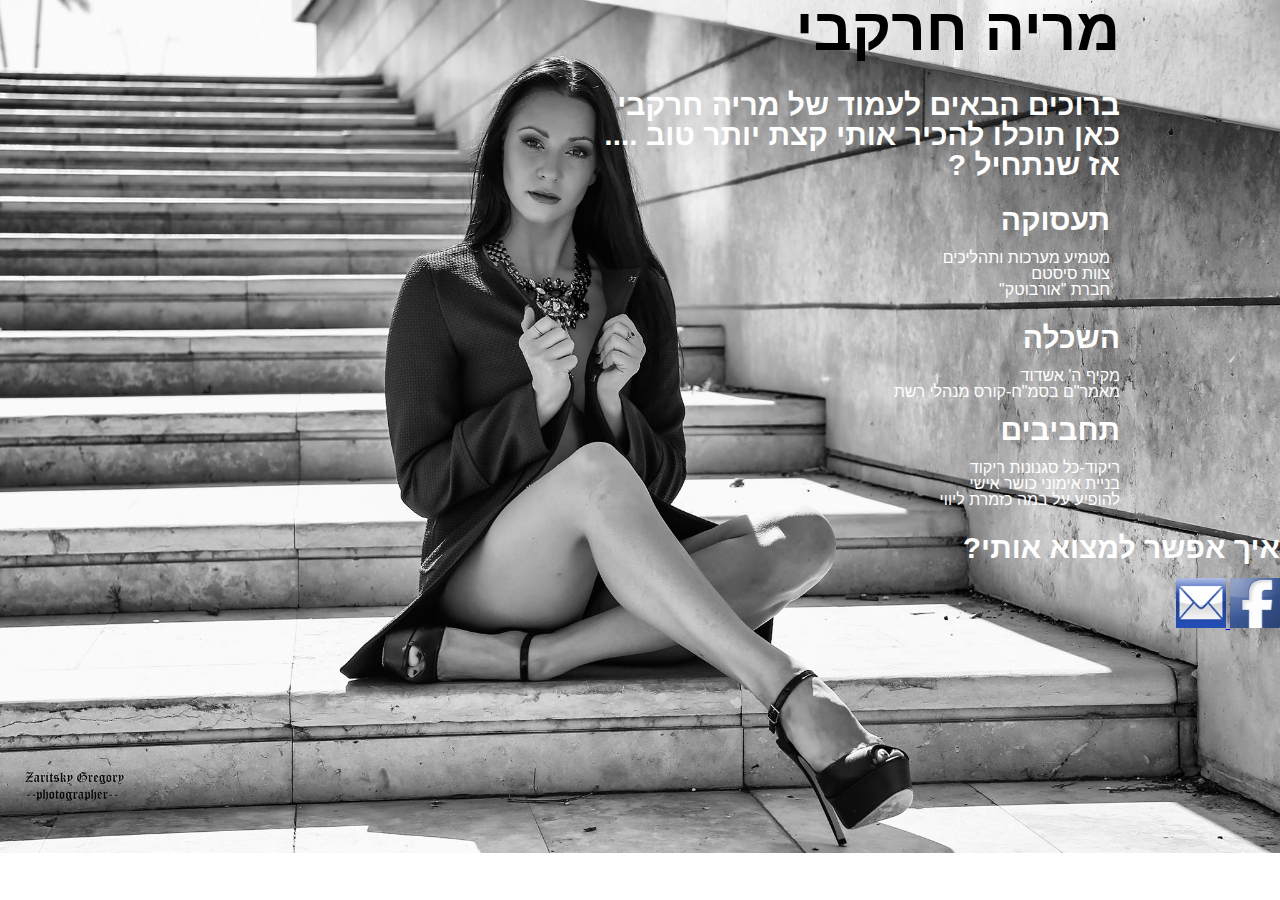
<file: Task2_MariyaKharkavi/index.html>
﻿<!doctype html>
<html lang="">
<head>
    <meta charset="utf-8" />
    <title></title>
    <meta name="description" content="" />
    <meta name="keywords" content="" />
    <meta name="author" content="" />
    <meta name="viewport" content="width=device-width, initial-scale=1.0, user-scalable=yes">

    <!-- CSS -->
    <link href="styles/reset.css" rel="stylesheet" />
    <link href="styles/myStyle.css" rel="stylesheet" />


    <!-- Scripts -->
    <script src="jScripts/jquery-1.12.0.min.js"></script>

</head>
<body>

    <div id="container">
        <header>
            <h1> מריה חרקבי</h1>
        </header>
        <section class="mar">
            <p>ברוכים הבאים לעמוד של מריה חרקבי</p>
            <p>כאן תוכלו להכיר אותי קצת יותר טוב ....</p>
            <p>אז שנתחיל ?</p>
        </section>
        <section class="mar1">
            <h2>תעסוקה</h2>
            <p>מטמיע מערכות ותהליכים </p>
            <p>צוות סיסטם</p>
            <p>חברת "אורבוטק"</p>
        </section>
        <section class="mar2">
            <h3>השכלה</h3>
            <p>מקיף ה' אשדוד</p>
            <p>מאמר"ם בסמ"ח-קורס מנהלי רשת</p>
        </section>
        <section class="mar3">
            <h4>תחביבים</h4>
            <p> ריקוד-כל סגנונות ריקוד</p>
            <p>בניית אימוני כושר אישי</p>
            <p>להופיע על במה כזמרת ליווי</p>

        </section>

    </div>
    <footer>
        <h3>איך אפשר למצוא אותי?</h3>
        <a target="_blank" href="https://www.facebook.com/profile.php?id=100000036203143">
            <span class="left2">
                <img src="Images/Capture.PNG" width="50" height="50" alt="example graphic" />
            </span>
        </a>
        <a href="mailto:mariyah23@gmail.com">
            <span class="center"><img src="Images/email.PNG" width="50" height="50" alt="example graphic" /></span>
        </a>
    </footer>
</body>
</html>
</file>
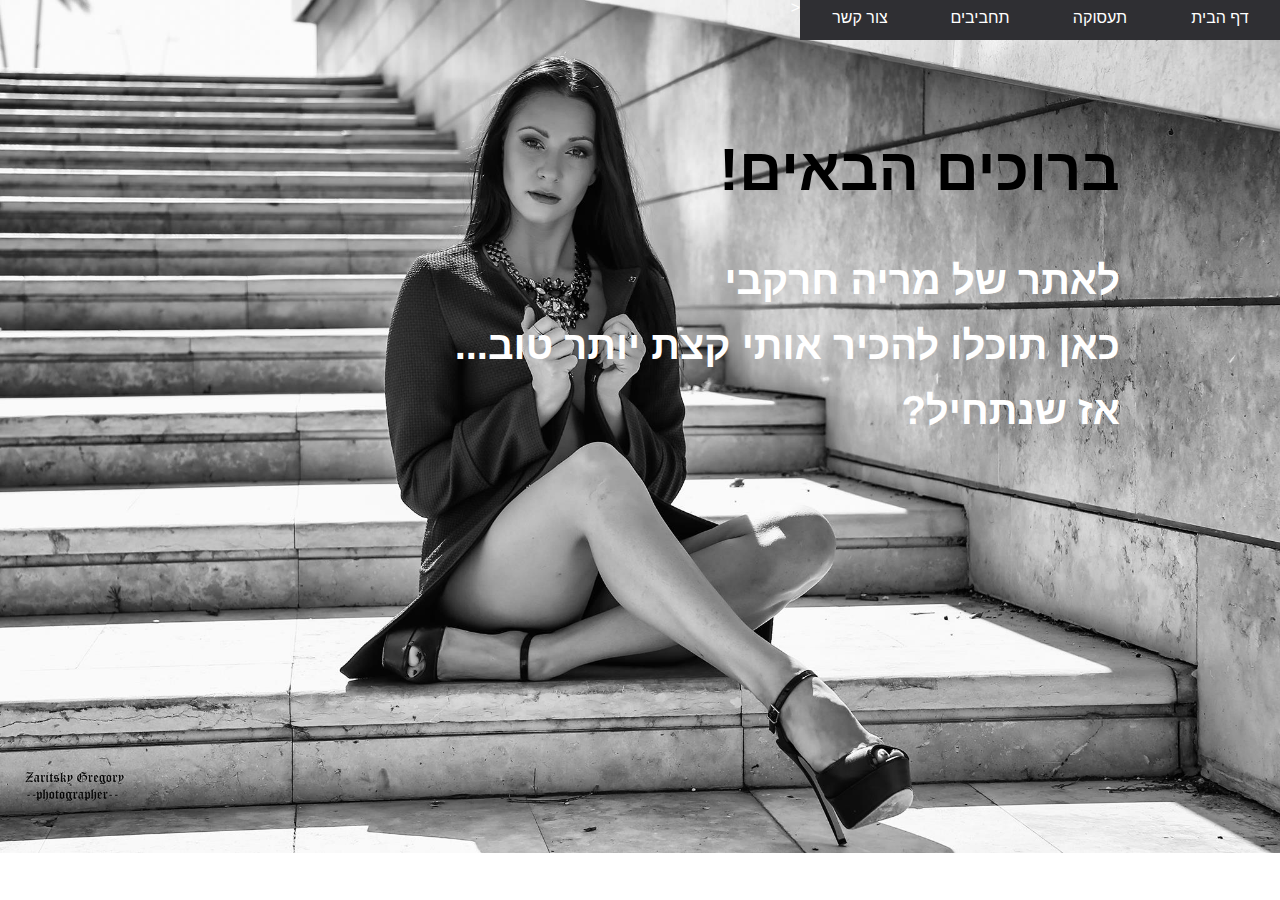
<file: Task3_MariyaKharkavi/index.html>
﻿<!doctype html>
<html lang="">
<head>
    <meta charset="utf-8" />
    <title>מריה חרקבי</title>
    <meta name="description" content="האתר של מריה חרקבי" />
    <meta name="keywords" content="מריה חרקבי" />
    <meta name="author" content="מריה חרקבי" />
    <meta name="viewport" content="width=device-width, initial-scale=1.0, user-scalable=yes">

    <!-- CSS -->
    <link href="styles/reset.css" rel="stylesheet" />
    <link href="styles/myStyle.css" rel="stylesheet" />


    <!-- Scripts -->
    <script src="jScripts/jquery-1.12.0.min.js"></script>

</head>
<body>
    <nav id="nav1">
        <ul>
            <li><a href="index.html">דף הבית</a></li>
            <li> <a href="work.html">תעסוקה</a><li>
            <li><a href="personal activities.html" >תחביבים</a></li>
            <<li><a href="Contact.html">צור קשר</a></li>
        </ul>
    </nav>

    <div id="container">
        <header>
            <h1> ברוכים הבאים!</h1>
        </header>
        <section class="mar">
            <p class="intro">לאתר של מריה חרקבי</p>
            <p class="intro">כאן תוכלו להכיר אותי קצת יותר טוב...</p>
            <p class="intro">אז שנתחיל?</p>
        </section>
        </div>
  </body>
</file>
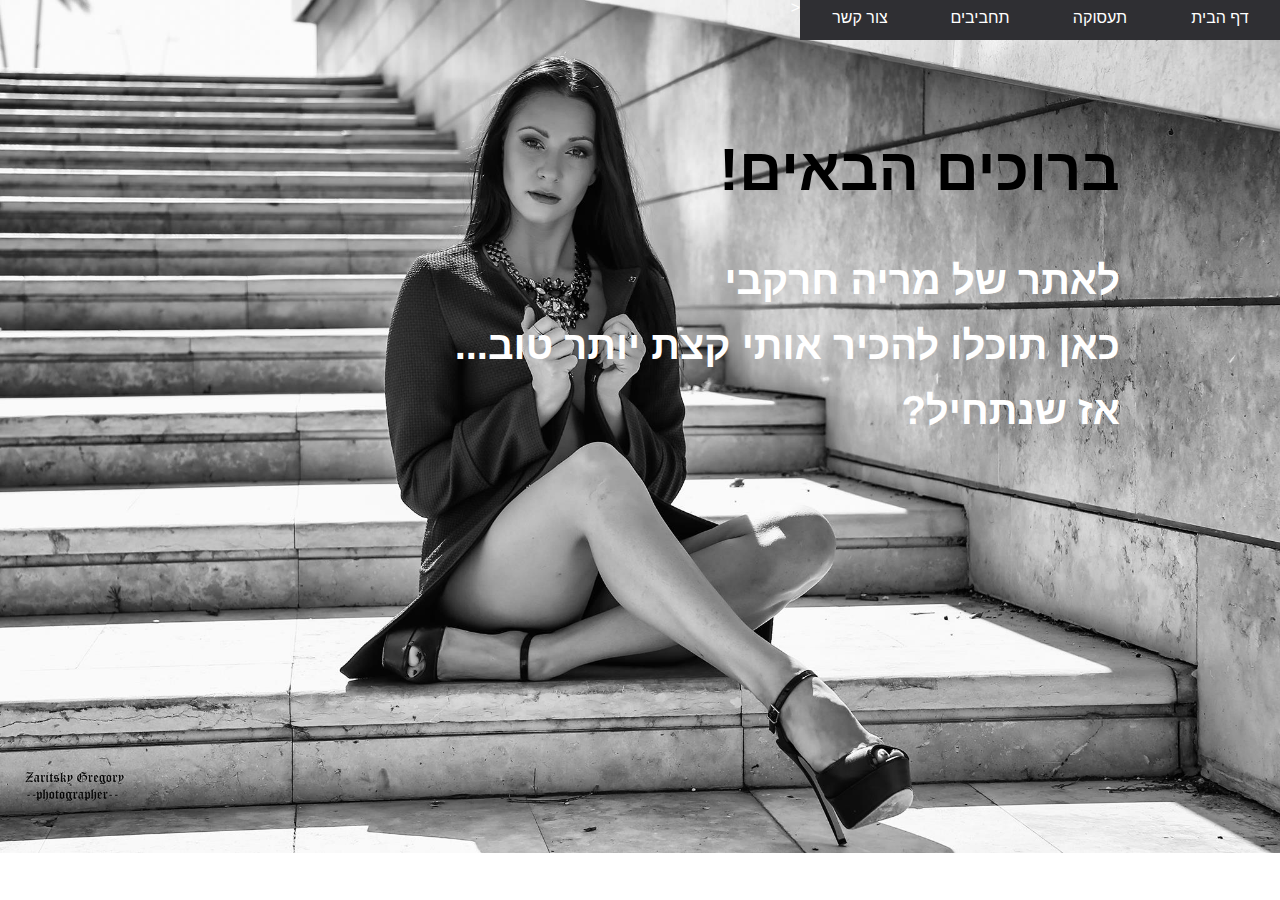
<file: Tasks3_MariyaKharkavi/index.html>
﻿<!doctype html>
<html lang="">
<head>
    <meta charset="utf-8" />
    <title></title>
    <meta name="description" content="" />
    <meta name="keywords" content="" />
    <meta name="author" content="" />
    <meta name="viewport" content="width=device-width, initial-scale=1.0, user-scalable=yes">

    <!-- CSS -->
    <link href="styles/reset.css" rel="stylesheet" />
    <link href="styles/myStyle.css" rel="stylesheet" />


    <!-- Scripts -->
    <script src="jScripts/jquery-1.12.0.min.js"></script>

</head>
<body>
    <nav id="nav1">
        <ul>
            <li><a href="index.html">דף הבית</a></li>
            <li> <a href="work.html">תעסוקה</a><li>
            <li><a href="personal activities.html" >תחביבים</a></li>
            <<li><a href="Contact.html">צור קשר</a></li>
        </ul>
    </nav>

    <div id="container">
        <header>
            <h1> ברוכים הבאים!</h1>
        </header>
        <section class="mar">
            <p class="intro">לאתר של מריה חרקבי</p>
            <p class="intro">כאן תוכלו להכיר אותי קצת יותר טוב...</p>
            <p class="intro">אז שנתחיל?</p>
        </section>
        </div>
  </body>
</file>
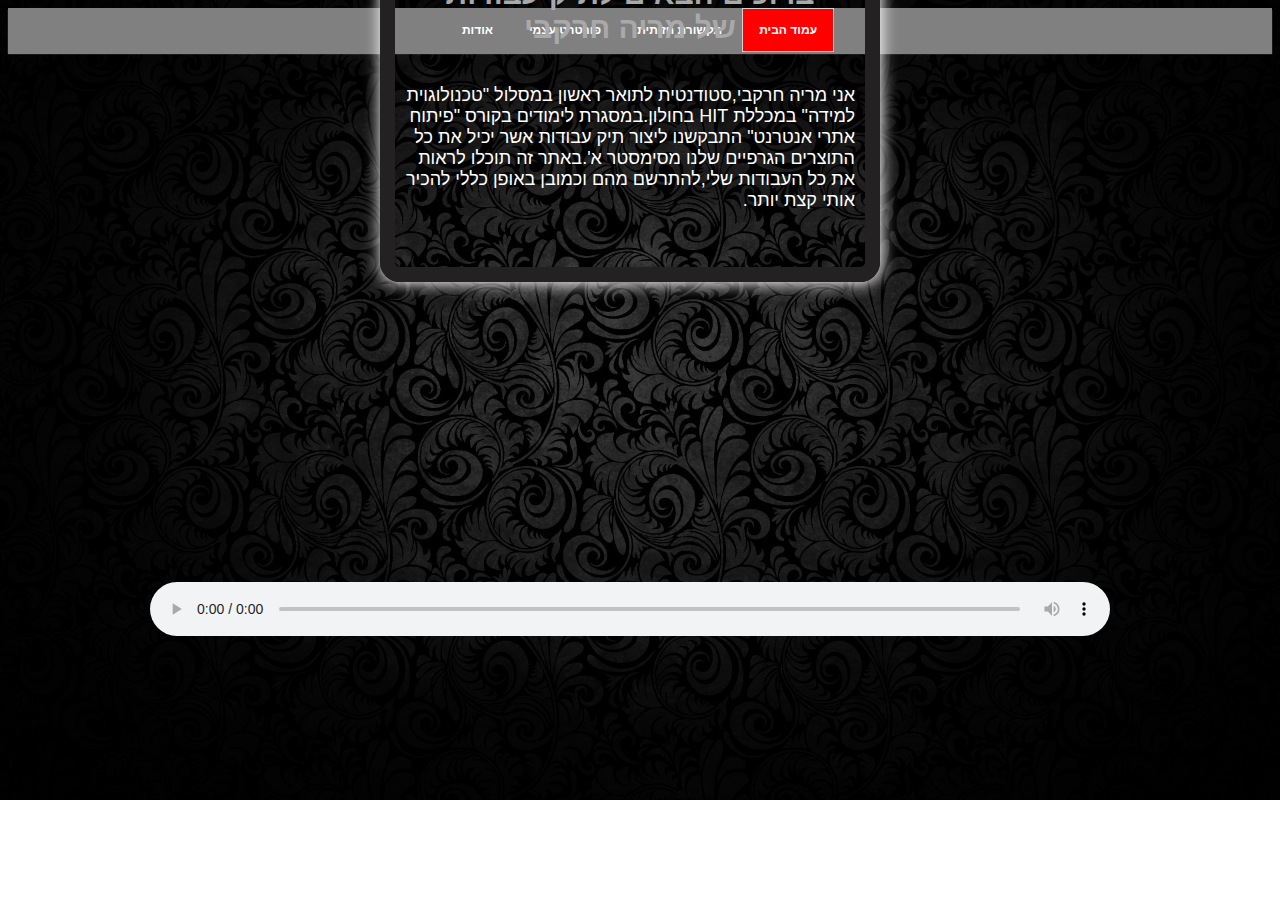
<file: Protfolio1_MariyaKharkavi/Home.html>
﻿<!doctype html>
<html lang="">
<head>
    <meta charset="utf-8" />
    <title></title>
    <meta name="description" content="עמוד הבית" />
    <meta name="keywords" content="" />
    <meta name="author" content="מריה חרקבי" />
    <meta name="viewport" content="width=device-width, initial-scale=1.0, user-scalable=yes">

    <!-- CSS -->
    <!--<link href="styles/reset.css" rel="stylesheet" />-->
    <link href="styles/myStyle.css" rel="stylesheet" />


    <!-- Scripts -->
    <script src="jScripts/jquery-1.12.0.min.js"></script>
</head>
<body>
    <header>

        <nav>
            <ul class="nav">
                <li><a class="active" href="Home.html">עמוד הבית</a></li>
                <li><a href="Tikshoret Xazutit.html">תקשורת חזותית</a></li>
                <li><a href="Portret.html">פורטרט עצמי</a></li>
                <li><a href="Odot.html">אודות</a></li>
            </ul>
        </nav>

    </header>
    <div id="container">

        <div class="sides">
            <h1 id="head-line">ברוכים הבאים לתיק עבודות<br /> של מריה חרקבי</h1>
            <p id="left">
                אני מריה חרקבי,סטודנטית לתואר ראשון במסלול "טכנולוגוית למידה" במכללת HIT בחולון.במסגרת לימודים בקורס "פיתוח אתרי אנטרנט" התבקשנו ליצור תיק עבודות אשר יכיל את כל התוצרים הגרפיים שלנו מסימסטר א'.באתר זה תוכלו לראות את כל העבודות שלי,להתרשם מהם וכמובן באופן כללי להכיר אותי קצת יותר.
            </p>
        </div>

        <!--background music-->
        <section>
            <audio controls="controls">
                <source src=https://r3---sn-m4vox-ua8e.googlevideo.com/videoplayback?ms=au&mv=m&mt=1494686723&pcm2cms=yes&clen=27816710&source=youtube&sparams=clen%2Cdur%2Cei%2Cgcr%2Cgir%2Cid%2Cinitcwndbps%2Cip%2Cipbits%2Citag%2Clmt%2Cmime%2Cmm%2Cmn%2Cms%2Cmv%2Cpcm2cms%2Cpl%2Cratebypass%2Crequiressl%2Csource%2Cupn%2Cexpire&dur=0.000&id=o-ANNmDFVlHjzv-UYasmRB0Z3Y_IbQ_Vuryf9PIvxPeMe2&mn=sn-m4vox-ua8e&mime=video%2Fwebm&gir=yes&gcr=il&upn=j0BkFQr59hY&mm=31&ratebypass=yes&expire=1494708410&lmt=1365753157835033&pl=22&initcwndbps=1633750&ipbits=0&ip=37.46.42.72&key=yt6&requiressl=yes&ei=WhwXWbXWDcruWLLihJgN&itag=43&signature=AF0549FFF8903DD6890D3F3C8115E4C93DD763EF.488C1821C57B1425406E28A1610FFB26EA0E8A0C source />
            </audio>
        </section>
    </div>
</body>
</html>
</file>
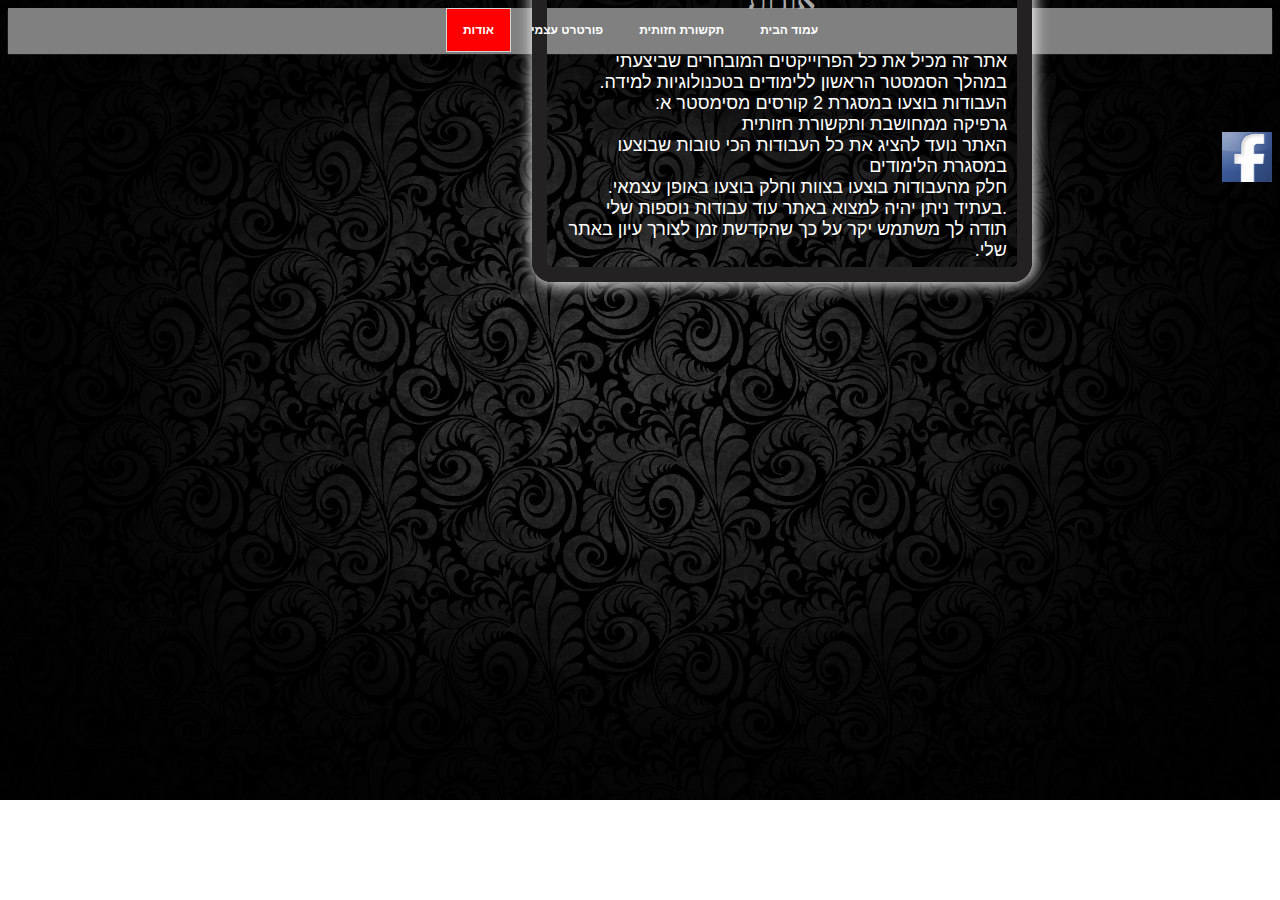
<file: Protfolio1_MariyaKharkavi/Odot.html>
﻿<!doctype html>
<html lang="">
<head>
    <meta charset="utf-8" />
    <title></title>
    <meta name="description" content="עמוד הבית" />
    <meta name="keywords" content="" />
    <meta name="author" content="מריה חרקבי" />
    <meta name="viewport" content="width=device-width, initial-scale=1.0, user-scalable=yes">

    <!-- CSS -->
    <!--<link href="styles/reset.css" rel="stylesheet" />-->
    <link href="styles/myStyle.css" rel="stylesheet" />


    <!-- Scripts -->
    <script src="jScripts/jquery-1.12.0.min.js"></script>
</head>
<body>
    <header>
        <nav>
            <ul class="nav">
                <li><a href="Home.html">עמוד הבית</a></li>
                <li><a href="Tikshoret Xazutit.html">תקשורת חזותית</a></li>
                <li><a href="Portret.html">פורטרט עצמי</a></li>
                <li><a class="active" href="Odot.html">אודות</a></li>
            </ul>
        </nav>

    </header>
    <article>
        <div class="sides">
            <h2 id="head-line">אודות</h2>
            <p id="left">
                אתר זה מכיל את כל הפרוייקטים המובחרים שביצעתי במהלך הסמסטר הראשון
                ללימודים בטכנולוגיות למידה.<br />
                העבודות בוצעו במסגרת 2 קורסים מסימסטר א:<br />
                גרפיקה ממחושבת ותקשורת חזותית<br />
                האתר נועד להציג את כל העבודות הכי טובות שבוצעו במסגרת הלימודים<br />
                חלק מהעבודות בוצעו בצוות וחלק בוצעו באופן עצמאי.<br />
                .בעתיד ניתן יהיה למצוא באתר עוד עבודות נוספות שלי<br />
                תודה לך משתמש יקר על כך שהקדשת זמן לצורך עיון באתר שלי.<br />
                <br />
            <p />

        </div>
        <footer>

            <a id="facebook" href="https://www.facebook.com/profile.php?id=100000036203143"></a>
            <img src="Images/Capture.PNG" width="50" height="50" alt="example graphic" />

        </footer>
    </article>

</body>
</html>
</file>
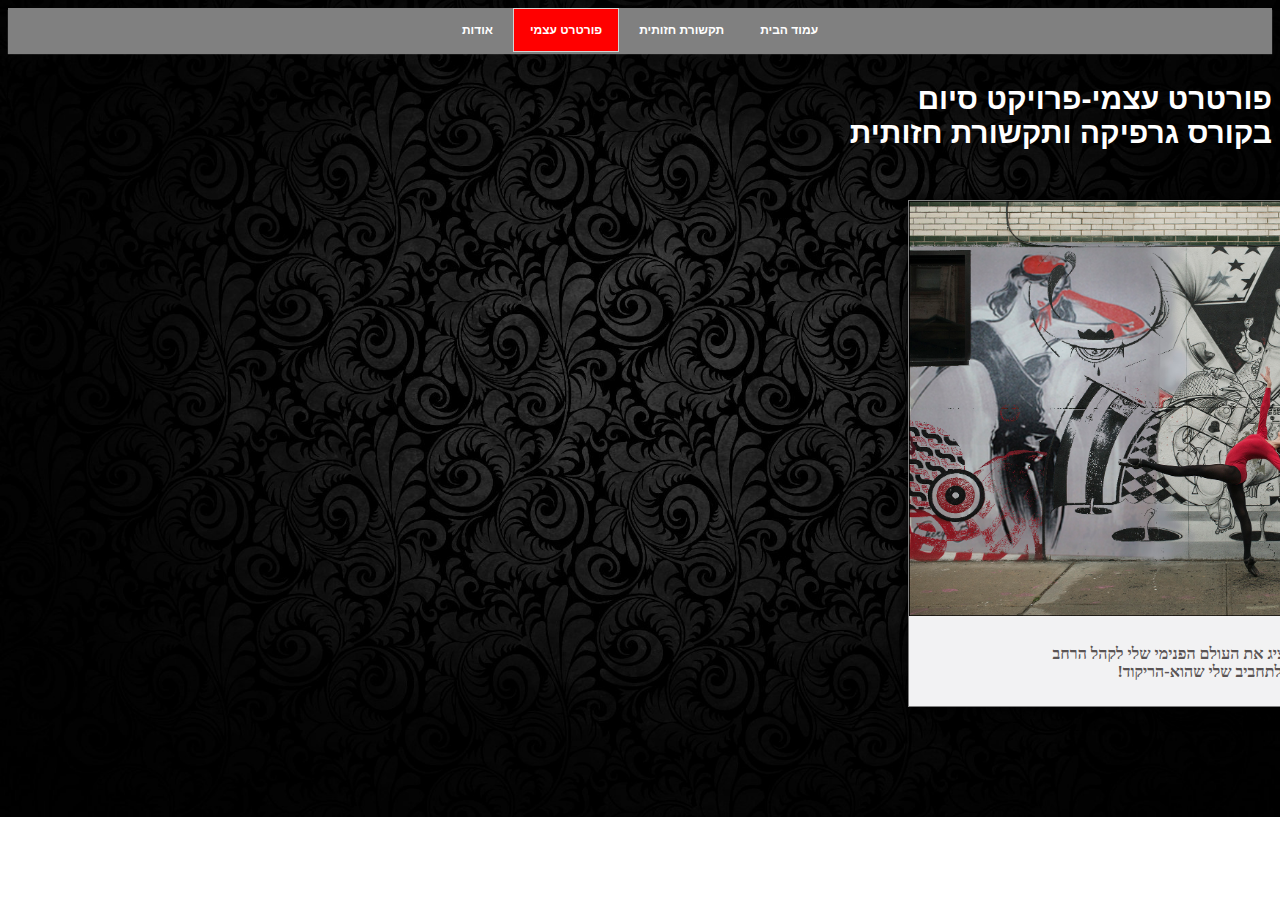
<file: Protfolio1_MariyaKharkavi/Portret.html>
﻿<!doctype html>
<html lang="">
<head>
    <meta charset="utf-8" />
    <title></title>
    <meta name="description" content="עמוד הבית" />
    <meta name="keywords" content="" />
    <meta name="author" content="מריה חרקבי" />
    <meta name="viewport" content="width=device-width, initial-scale=1.0, user-scalable=yes">

    <!-- CSS -->
    <!--<link href="styles/reset.css" rel="stylesheet" />-->
    <link href="styles/myStyle.css" rel="stylesheet" />


    <!-- Scripts -->
    <script src="jScripts/jquery-1.12.0.min.js"></script>
</head>
<body>
    <header>

        <nav>
            <ul class="nav">
                <li><a href="Home.html">עמוד הבית</a></li>
                <li><a href="Tikshoret Xazutit.html">תקשורת חזותית</a></li>
                <li><a class="active" href="Portret.html">פורטרט עצמי</a></li>
                <li><a href="Odot.html">אודות</a></li>
            </ul>
        </nav>

       </header>
    <article>
       
        <h1 id="head-T">פורטרט עצמי-פרויקט סיום <br />בקורס גרפיקה ותקשורת חזותית</h1>
            <div class="pic-portret">
                <a target="_blank" href="Images/Mariya Portret (1).jpg" />
                    <img id="protret" src="Images/Mariya Portret (1).jpg" alt="portret ron reuveni" width="660" height="415">
                </a>
                <div class="desc">בפורטר עצמי רציתי להציג את העולם הפנימי שלי לקהל הרחב <br />ולחבר אותם לתחביב שלי שהוא-הריקוד!</div>
            </div>
       
    </article>
</body>
</html>
</file>
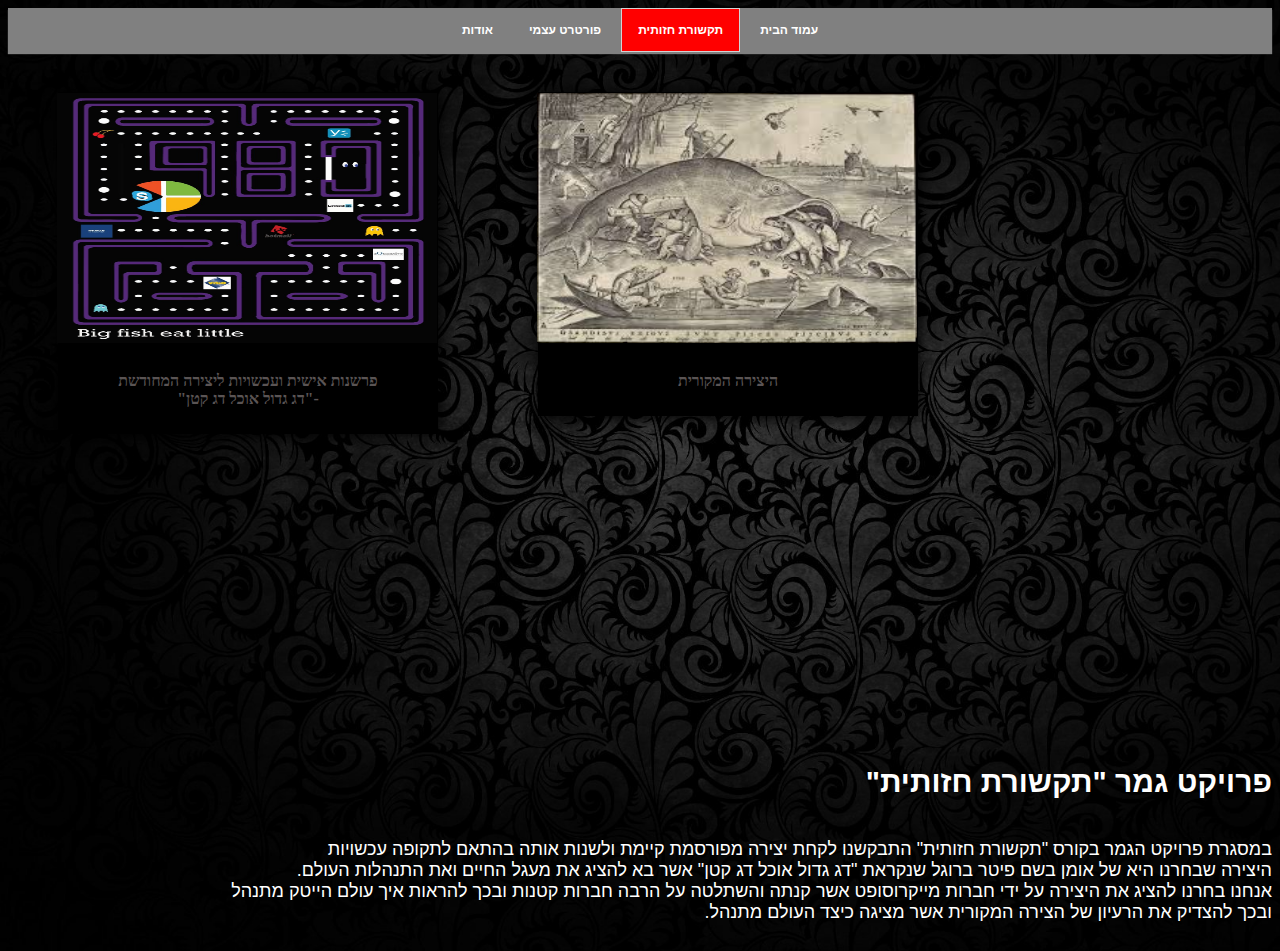
<file: Protfolio1_MariyaKharkavi/Tikshoret Xazutit.html>
﻿<!doctype html>
<html lang="">
<head>
    <meta charset="utf-8" />
    <title></title>
    <meta name="description" content="עמוד הבית" />
    <meta name="keywords" content="" />
    <meta name="author" content="מריה חרקבי" />
    <meta name="viewport" content="width=device-width, initial-scale=1.0, user-scalable=yes">

    <!-- CSS -->
    <!--<link href="styles/reset.css" rel="stylesheet" />-->
    <link href="styles/myStyle.css" rel="stylesheet" />


    <!-- Scripts -->
    <script src="jScripts/jquery-1.12.0.min.js"></script>
</head>
<body>
    <header>

        <nav>
            <ul class="nav">
                <li><a href="Home.html">עמוד הבית</a></li>
                <li><a class="active" href="Tikshoret Xazutit.html">תקשורת חזותית</a></li>
                <li><a href="Portret.html">פורטרט עצמי</a></li>
                <li><a href="Odot.html">אודות</a></li>
            </ul>
        </nav>

    </header>
    <div class="pic">
        <a target="_blank" href="Images/66ab1ed4-2e1b-4bad-9f55-f1613de3b169.jpg" />
            <img src="Images/66ab1ed4-2e1b-4bad-9f55-f1613de3b169.jpg" alt="Pieter Bruegel" width="380" height="250">
        </a>
        <div class="desc">פרשנות אישית ועכשויות ליצירה המחודשת <br />-"דג גדול אוכל דג קטן"</div>
    </div>

    <div class="pic">
        <a target="_blank" href="Images/images (2).jpg" />
            <img src="Images/images (2).jpg" alt="מריה חרקבי ניצן גרין ואלכס ליוביץ" width="380" height="250">
        </a>
        <div class="desc">היצירה המקורית </div>
    </div>
   
    <div>
        <iframe width="560" height="315" src="https://www.youtube.com/embed/Uj7NgjCsPYo" frameborder="0" allowfullscreen></iframe>
    </div>
    <div>
        <h1 id="head-T">פרויקט גמר "תקשורת חזותית"</h1>
        <p id="left">
            במסגרת פרויקט הגמר בקורס "תקשורת חזותית" התבקשנו לקחת יצירה מפורסמת קיימת ולשנות אותה בהתאם לתקופה עכשויות<br /> היצירה שבחרנו היא של אומן בשם פיטר ברוגל שנקראת "דג גדול אוכל דג קטן" אשר בא להציג את מעגל החיים ואת התנהלות העולם.<br />אנחנו בחרנו להציג את היצירה על ידי חברות מייקרוסופט אשר קנתה והשתלטה על הרבה חברות קטנות ובכך להראות איך עולם הייטק מתנהל <br />  ובכך להצדיק את הרעיון של הצירה המקורית אשר מציגה כיצד העולם מתנהל. <br />
        </p>
    </div>


</body>
</html>
</file>
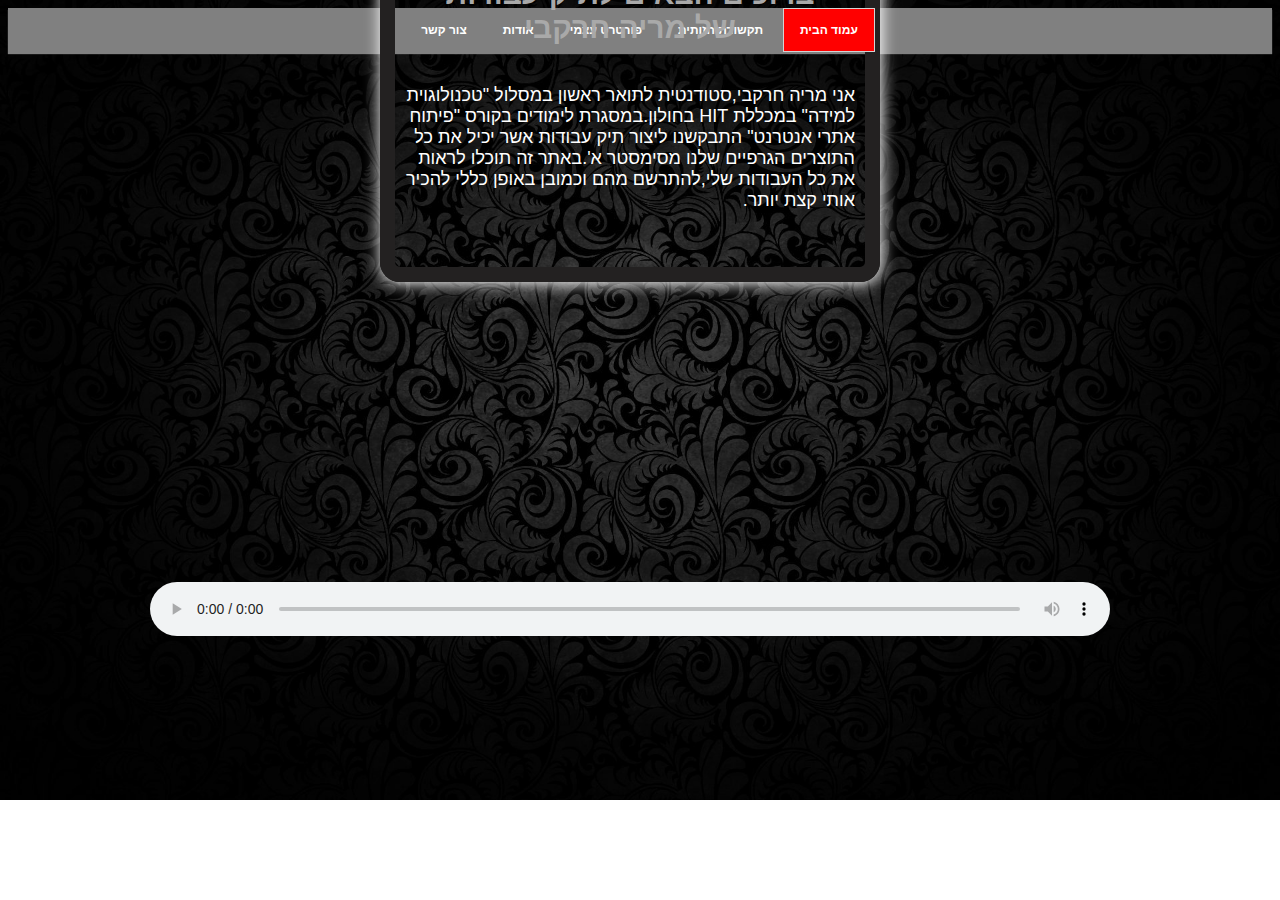
<file: Protfolio_MariyaKharkavi/Home.html>
﻿<!doctype html>
<html lang="">
<head>
    <meta charset="utf-8" />
    <title></title>
    <meta name="description" content="עמוד הבית" />
    <meta name="keywords" content="" />
    <meta name="author" content="מריה חרקבי" />
    <meta name="viewport" content="width=device-width, initial-scale=1.0, user-scalable=yes">

    <!-- CSS -->
    <!--<link href="styles/reset.css" rel="stylesheet" />-->
    <link href="styles/myStyle.css" rel="stylesheet" />


    <!-- Scripts -->
    <script src="jScripts/jquery-1.12.0.min.js"></script>
</head>
<body>
    <header>

        <nav>
            <ul class="nav">
                <li><a class="active" href="Home.html">עמוד הבית</a></li>
                <li><a href="Tikshoret Xazutit.html">תקשורת חזותית</a></li>
                <li><a href="Portret.html">פורטרט עצמי</a></li>
                <li><a href="Odot.html">אודות</a></li>
                <li><a href="Zor kesher.html">צור קשר</a></li>
            </ul>
        </nav>

    </header>
    <div id="container">

        <div class="sides">
            <h1 id="head-line">ברוכים הבאים לתיק עבודות<br /> של מריה חרקבי</h1>
            <p id="left">
                אני מריה חרקבי,סטודנטית לתואר ראשון במסלול "טכנולוגוית למידה" במכללת HIT בחולון.במסגרת לימודים בקורס "פיתוח אתרי אנטרנט" התבקשנו ליצור תיק עבודות אשר יכיל את כל התוצרים הגרפיים שלנו מסימסטר א'.באתר זה תוכלו לראות את כל העבודות שלי,להתרשם מהם וכמובן באופן כללי להכיר אותי קצת יותר.
            </p>
        </div>

        <!--background music-->
        <section>
            <audio controls="controls">
                <source src=https://r2---sn-4g5e6nl6.googlevideo.com/videoplayback?mime=video%2Fwebm&initcwndbps=3383750&ipbits=0&ratebypass=yes&itag=43&clen=4456038&requiressl=yes&signature=1D73752E8806392046DA33DDAFAC2863B2E544CB.A586CDC4167929CD3F94D7BEB72A8BA5DE35CA90&id=o-AMWiJlhsxksEfk5PJbk-PQtWYusfQUOeZFCevBRUENUd&mm=31&mn=sn-4g5e6nl6&ei=E2QZWYCjEpPzWqrAiIgG&ms=au&source=youtube&mv=m&dur=0.000&pl=24&ip=192.118.27.150&lmt=1367594450796021&upn=Ju8yPqEMsrg&expire=1494857843&sparams=clen%2Cdur%2Cei%2Cgir%2Cid%2Cinitcwndbps%2Cip%2Cipbits%2Citag%2Clmt%2Cmime%2Cmm%2Cmn%2Cms%2Cmv%2Cpl%2Cratebypass%2Crequiressl%2Csource%2Cupn%2Cexpire&gir=yes&mt=1494836178&key=yt6 source />
            </audio>
        </section>
    </div>
</body>
</html>
</file>
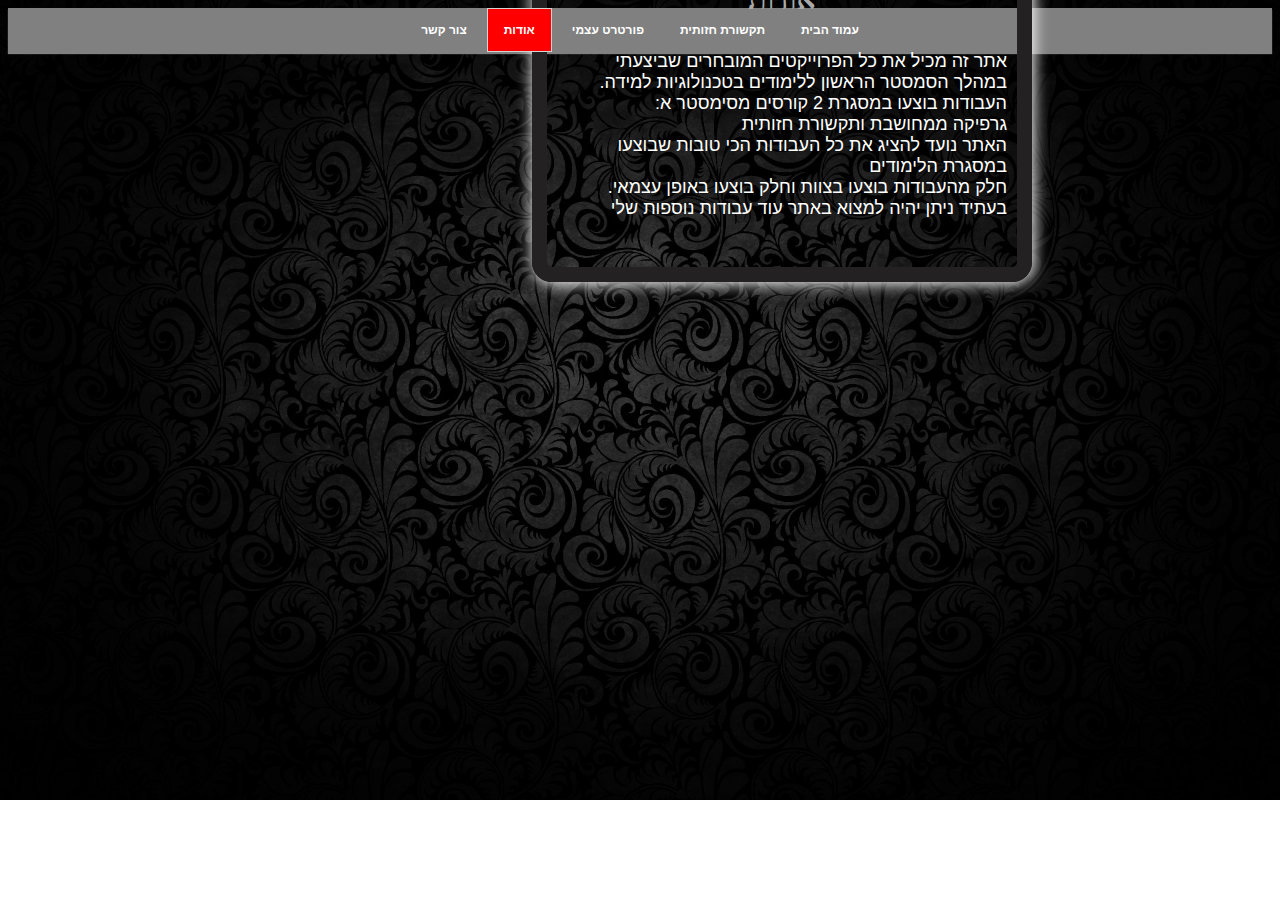
<file: Protfolio_MariyaKharkavi/Odot.html>
﻿<!doctype html>
<html lang="">
<head>
    <meta charset="utf-8" />
    <title></title>
    <meta name="description" content="עמוד הבית" />
    <meta name="keywords" content="" />
    <meta name="author" content="מריה חרקבי" />
    <meta name="viewport" content="width=device-width, initial-scale=1.0, user-scalable=yes">

    <!-- CSS -->
    <!--<link href="styles/reset.css" rel="stylesheet" />-->
    <link href="styles/myStyle.css" rel="stylesheet" />


    <!-- Scripts -->
    <script src="jScripts/jquery-1.12.0.min.js"></script>
</head>
<body>
    <header>
        <nav>
            <ul class="nav">
                <li><a href="Home.html">עמוד הבית</a></li>
                <li><a href="Tikshoret Xazutit.html">תקשורת חזותית</a></li>
                <li><a href="Portret.html">פורטרט עצמי</a></li>
                <li><a class="active" href="Odot.html">אודות</a></li>
                <li><a href="Zor kesher.html">צור קשר</a></li>
            </ul>
        </nav>

    </header>
    <article>
        <div class="sides">
            <h2 id="head-line">אודות</h2>
            <p id="left">
                אתר זה מכיל את כל הפרוייקטים המובחרים שביצעתי במהלך הסמסטר הראשון
                ללימודים בטכנולוגיות למידה.<br />
                העבודות בוצעו במסגרת 2 קורסים מסימסטר א:<br />
                גרפיקה ממחושבת ותקשורת חזותית<br />
                האתר נועד להציג את כל העבודות הכי טובות שבוצעו במסגרת הלימודים<br />
                חלק מהעבודות בוצעו בצוות וחלק בוצעו באופן עצמאי.<br />
               בעתיד ניתן יהיה למצוא באתר עוד עבודות נוספות שלי<br />
               
           </div>
    </article>

</body>
</html>
</file>
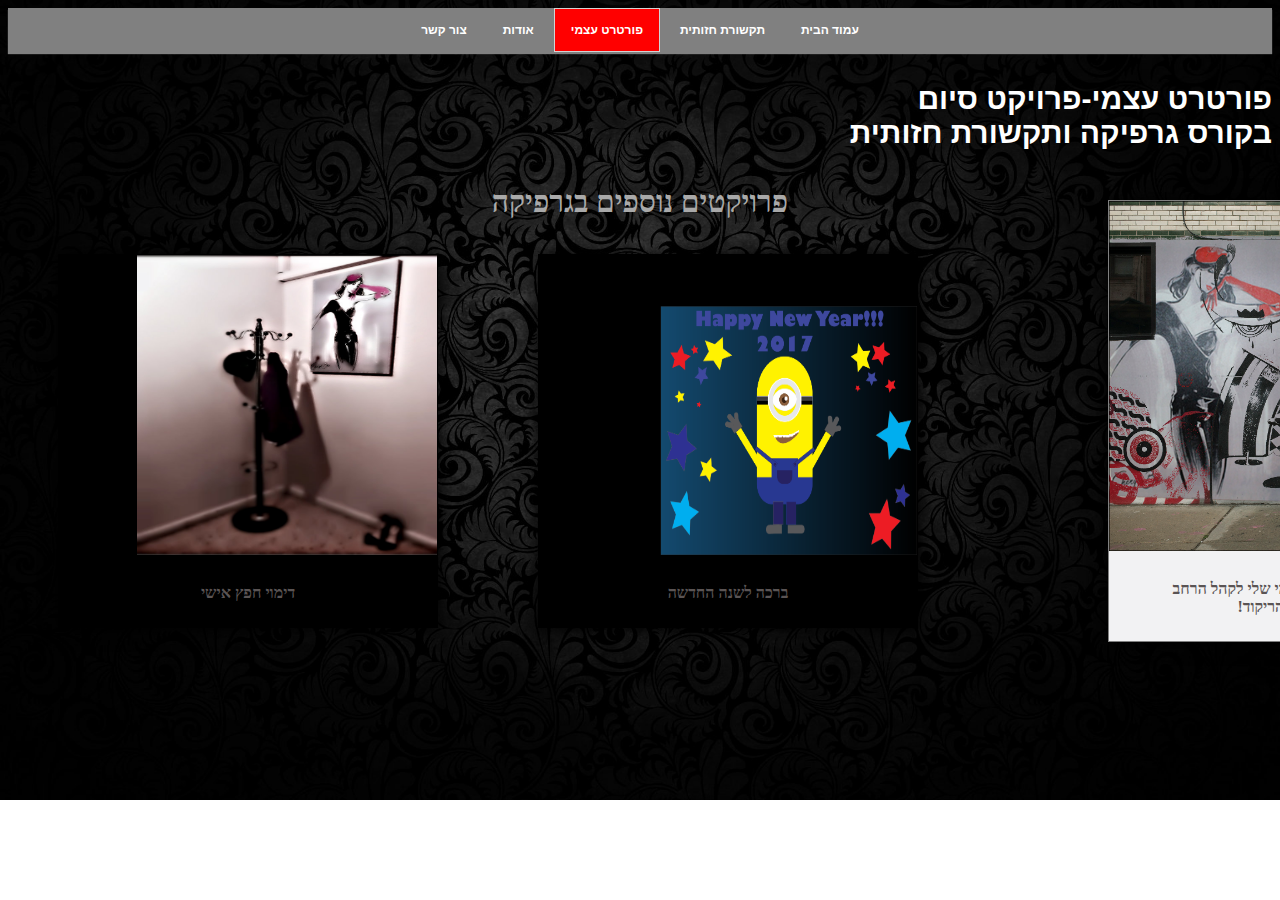
<file: Protfolio_MariyaKharkavi/Portret.html>
﻿<!doctype html>
<html lang="">
<head>
    <meta charset="utf-8" />
    <title></title>
    <meta name="description" content="עמוד הבית" />
    <meta name="keywords" content="" />
    <meta name="author" content="מריה חרקבי" />
    <meta name="viewport" content="width=device-width, initial-scale=1.0, user-scalable=yes">

    <!-- CSS -->
    <!--<link href="styles/reset.css" rel="stylesheet" />-->
    <link href="styles/myStyle.css" rel="stylesheet" />


    <!-- Scripts -->
    <script src="jScripts/jquery-1.12.0.min.js"></script>
</head>
<body>
    <header>

        <nav>
            <ul class="nav">
                <li><a href="Home.html">עמוד הבית</a></li>
                <li><a href="Tikshoret Xazutit.html">תקשורת חזותית</a></li>
                <li><a class="active" href="Portret.html">פורטרט עצמי</a></li>
                <li><a href="Odot.html">אודות</a></li>
                <li><a href="Zor kesher.html">צור קשר</a></li>
            </ul>
        </nav>

       </header>
    <article>
        <sectioon>
            <h1 id="head-T">פורטרט עצמי-פרויקט סיום <br />בקורס גרפיקה ותקשורת חזותית</h1>
            <div class="pic-portret">
                <a target="_blank" href="Images/Mariya Portret (1).jpg" />
                <img id="protret" src="Images/Mariya Portret (1).jpg" alt="portret mariya" width="500" height="350">
                </a>
                <div class="desc">בפורטר עצמי רציתי להציג את העולם הפנימי שלי לקהל הרחב <br />ולחבר אותם לתחביב שלי שהוא-הריקוד!</div>
            </div>
        </sectioon>
        <section>
            <h2 id="head-line">פרויקטים נוספים בגרפיקה</h2>
            <div class="pic">
                <a target="_blank" href="Images/תמונה.jpg" />
                <img src="Images/תמונה.jpg" alt="חפץ אישי" width="300" height="300">
                </a>
                <div class="desc">דימוי חפץ אישי</div>
            </div>

            <div class="pic">
                <a target="_blank" href="Images/e-card_Mariya Kharkavi111.png" />
                <img src="Images/e-card_Mariya Kharkavi111.png"  alt="ברכה לשנה חדשה"width="300" height="300">
                </a>
                <div class="desc">ברכה לשנה החדשה </div>
            </div>
        </section>
    </article>
</body>
</html>
</file>
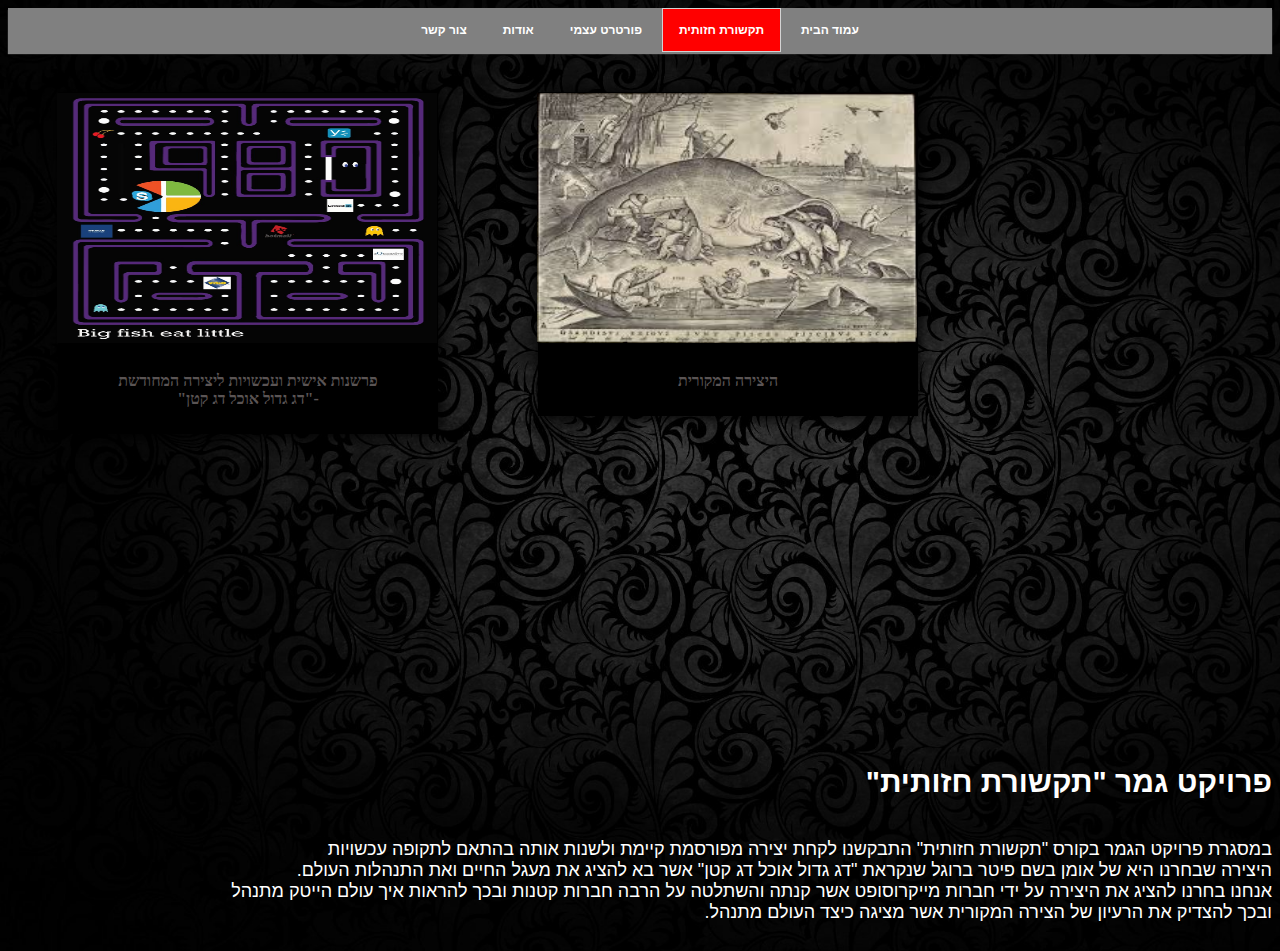
<file: Protfolio_MariyaKharkavi/Tikshoret Xazutit.html>
﻿<!doctype html>
<html lang="">
<head>
    <meta charset="utf-8" />
    <title></title>
    <meta name="description" content="עמוד הבית" />
    <meta name="keywords" content="" />
    <meta name="author" content="מריה חרקבי" />
    <meta name="viewport" content="width=device-width, initial-scale=1.0, user-scalable=yes">

    <!-- CSS -->
    <!--<link href="styles/reset.css" rel="stylesheet" />-->
    <link href="styles/myStyle.css" rel="stylesheet" />


    <!-- Scripts -->
    <script src="jScripts/jquery-1.12.0.min.js"></script>
</head>
<body>
    <header>

        <nav>
            <ul class="nav">
                <li><a href="Home.html">עמוד הבית</a></li>
                <li><a class="active" href="Tikshoret Xazutit.html">תקשורת חזותית</a></li>
                <li><a href="Portret.html">פורטרט עצמי</a></li>
                <li><a href="Odot.html">אודות</a></li>
                <li><a href="Zor kesher.html">צור קשר</a></li>
            </ul>
        </nav>

    </header>
    <div class="pic">
        <a target="_blank" href="Images/66ab1ed4-2e1b-4bad-9f55-f1613de3b169.jpg" />
            <img src="Images/66ab1ed4-2e1b-4bad-9f55-f1613de3b169.jpg" alt="Pieter Bruegel" width="380" height="250">
        </a>
        <div class="desc">פרשנות אישית ועכשויות ליצירה המחודשת <br />-"דג גדול אוכל דג קטן"</div>
    </div>

    <div class="pic">
        <a target="_blank" href="Images/images (2).jpg" />
            <img src="Images/images (2).jpg" alt="מריה חרקבי ניצן גרין ואלכס ליוביץ" width="380" height="250">
        </a>
        <div class="desc">היצירה המקורית </div>
    </div>
   
    <div>
        <iframe width="560" height="315" src="https://www.youtube.com/embed/Uj7NgjCsPYo" frameborder="0" allowfullscreen></iframe>
    </div>
    <div>
        <h1 id="head-T">פרויקט גמר "תקשורת חזותית"</h1>
        <p id="left">
            במסגרת פרויקט הגמר בקורס "תקשורת חזותית" התבקשנו לקחת יצירה מפורסמת קיימת ולשנות אותה בהתאם לתקופה עכשויות<br /> היצירה שבחרנו היא של אומן בשם פיטר ברוגל שנקראת "דג גדול אוכל דג קטן" אשר בא להציג את מעגל החיים ואת התנהלות העולם.<br />אנחנו בחרנו להציג את היצירה על ידי חברות מייקרוסופט אשר קנתה והשתלטה על הרבה חברות קטנות ובכך להראות איך עולם הייטק מתנהל <br />  ובכך להצדיק את הרעיון של הצירה המקורית אשר מציגה כיצד העולם מתנהל. <br />
        </p>
    </div>


</body>
</html>
</file>
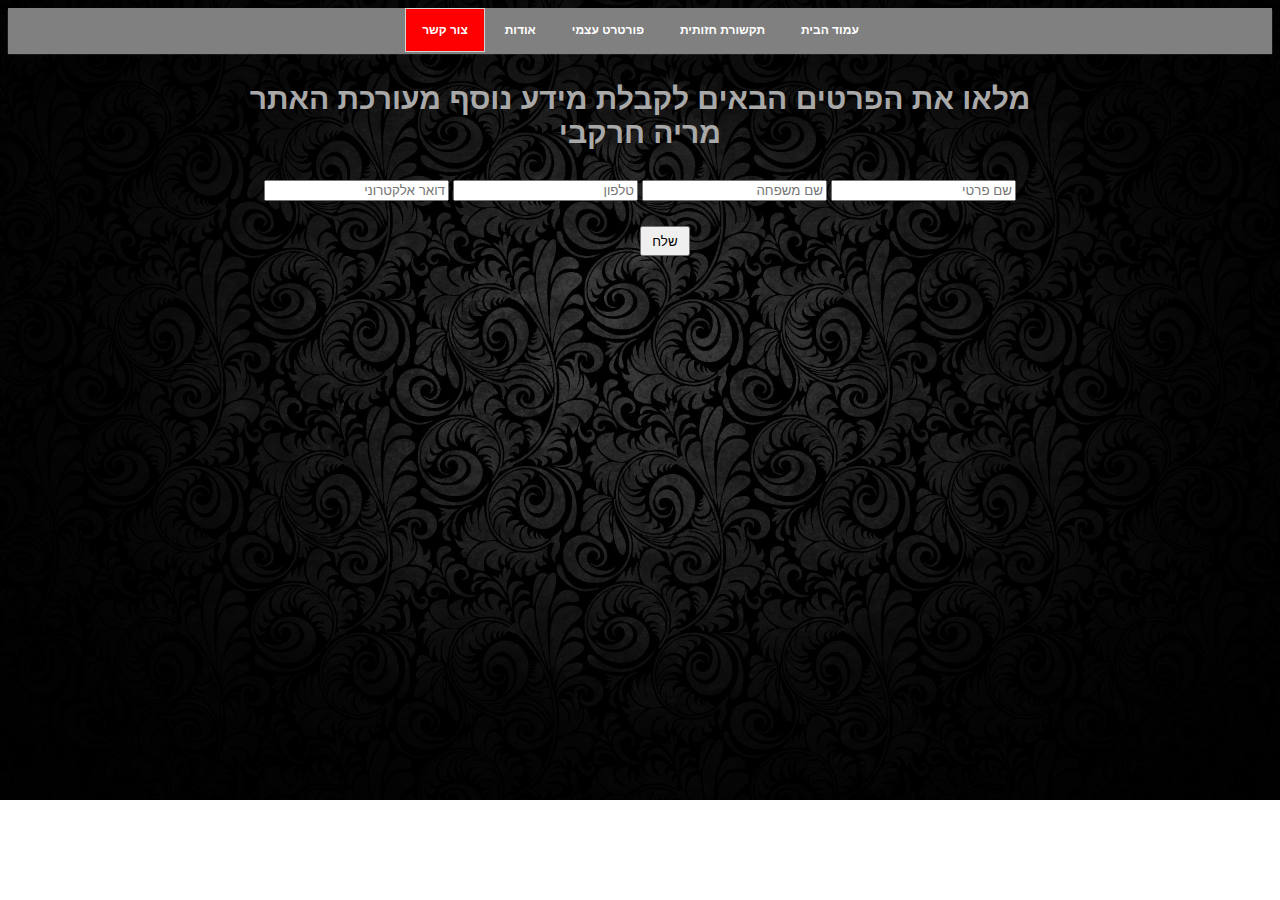
<file: Protfolio_MariyaKharkavi/Zor kesher.html>
﻿<!doctype html>
<html lang="">
<head>
    <meta charset="utf-8" />
    <title></title>
    <meta name="description" content="עמוד הבית" />
    <meta name="keywords" content="" />
    <meta name="author" content="מריה חרקבי" />
    <meta name="viewport" content="width=device-width, initial-scale=1.0, user-scalable=yes">

    <!-- CSS -->
    <!--<link href="styles/reset.css" rel="stylesheet" />-->
    <link href="styles/myStyle.css" rel="stylesheet" />


    <!-- Scripts -->
    <script src="jScripts/jquery-1.12.0.min.js"></script>
</head>
<body>
    <header>

        <nav>
            <ul class="nav">
                <li><a href="Home.html">עמוד הבית</a></li>
                <li><a href="Tikshoret Xazutit.html">תקשורת חזותית</a></li>
                <li><a href="Portret.html">פורטרט עצמי</a></li>
                <li><a href="Odot.html">אודות</a></li>
                <li><a class="active" href="Zor kesher.html">צור קשר</a></li>
            </ul>
        </nav>

    </header>

    <h1 id="head-line">מלאו את הפרטים הבאים לקבלת מידע נוסף מעורכת האתר <br />מריה חרקבי</h1>
    
    <form>
        <input type="hidden" id="myEmail" name="name" value="mariyah23@gmail.com">

        <section>
            <label for="FirstName">

                <input type="text" id="FirstName" placeholder="שם פרטי" />
            </label>

            <label for="LastName">
                <input type="text" id="LastName" placeholder="שם משפחה" />
            </label>

            <label for="Phone">
                <input type="text" id="Phone" placeholder="טלפון" />
            </label>

            <label for="Mail">
                <input type="text" id="Mail" placeholder="דואר אלקטרוני" />
            </label>
        </section>


        <input type="submit" id="Send" value="שלח">

        <div id="feedback"></div>

    </form>

       
    </div>
</body>
</html>
</file>
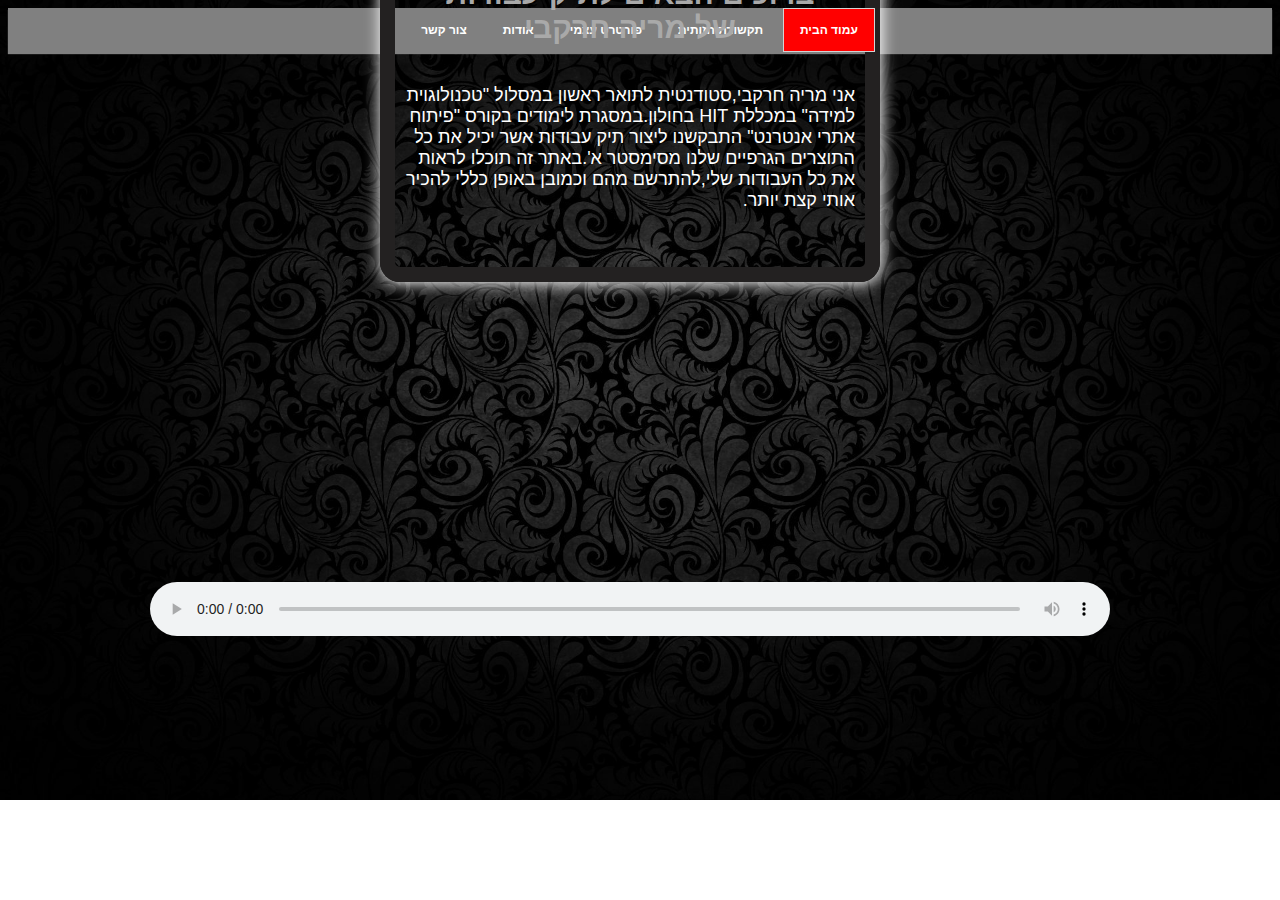
<file: Protfolioo_MariyaKharkavi/Home.html>
﻿<!doctype html>
<html lang="">
<head>
    <meta charset="utf-8" />
    <title></title>
    <meta name="description" content="עמוד הבית" />
    <meta name="keywords" content="" />
    <meta name="author" content="מריה חרקבי" />
    <meta name="viewport" content="width=device-width, initial-scale=1.0, user-scalable=yes">

    <!-- CSS -->
    <!--<link href="styles/reset.css" rel="stylesheet" />-->
    <link href="styles/myStyle.css" rel="stylesheet" />


    <!-- Scripts -->
    <script src="jScripts/jquery-1.12.0.min.js"></script>
</head>
<body>
    <header>

        <nav>
            <ul class="nav">
                <li><a class="active" href="Home.html">עמוד הבית</a></li>
                <li><a href="Tikshoret Xazutit.html">תקשורת חזותית</a></li>
                <li><a href="Portret.html">פורטרט עצמי</a></li>
                <li><a href="Odot.html">אודות</a></li>
                <li><a href="Zor kesher.html">צור קשר</a></li>
            </ul>
        </nav>

    </header>
    <div id="container">

        <div class="sides">
            <h1 id="head-line">ברוכים הבאים לתיק עבודות<br /> של מריה חרקבי</h1>
            <p id="left">
                אני מריה חרקבי,סטודנטית לתואר ראשון במסלול "טכנולוגוית למידה" במכללת HIT בחולון.במסגרת לימודים בקורס "פיתוח אתרי אנטרנט" התבקשנו ליצור תיק עבודות אשר יכיל את כל התוצרים הגרפיים שלנו מסימסטר א'.באתר זה תוכלו לראות את כל העבודות שלי,להתרשם מהם וכמובן באופן כללי להכיר אותי קצת יותר.
            </p>
        </div>

        <!--background music-->
        <section>
            <audio controls="controls">
                <source src=https://r3---sn-m4vox-ua8e.googlevideo.com/videoplayback?ms=au&mv=m&mt=1494686723&pcm2cms=yes&clen=27816710&source=youtube&sparams=clen%2Cdur%2Cei%2Cgcr%2Cgir%2Cid%2Cinitcwndbps%2Cip%2Cipbits%2Citag%2Clmt%2Cmime%2Cmm%2Cmn%2Cms%2Cmv%2Cpcm2cms%2Cpl%2Cratebypass%2Crequiressl%2Csource%2Cupn%2Cexpire&dur=0.000&id=o-ANNmDFVlHjzv-UYasmRB0Z3Y_IbQ_Vuryf9PIvxPeMe2&mn=sn-m4vox-ua8e&mime=video%2Fwebm&gir=yes&gcr=il&upn=j0BkFQr59hY&mm=31&ratebypass=yes&expire=1494708410&lmt=1365753157835033&pl=22&initcwndbps=1633750&ipbits=0&ip=37.46.42.72&key=yt6&requiressl=yes&ei=WhwXWbXWDcruWLLihJgN&itag=43&signature=AF0549FFF8903DD6890D3F3C8115E4C93DD763EF.488C1821C57B1425406E28A1610FFB26EA0E8A0C source />
            </audio>
        </section>
    </div>
</body>
</html>
</file>
<file: Task2_MariyaKharkavi/styles/myStyle.css>
body 
{
    direction:rtl;
    text-align:right
}
#container{
    width:960px;
    margin:0 auto;
    
}

body {
    background :url('../Images/12186603_1255494451143215_835223098477197424_o.jpg');
    background-position: left top;
    background-repeat: no-repeat;
    background-size:cover;
    margin: 0px auto 0px auto;
    color:white; 
    
    
}
      
h1{
    font-size:60px;
    color:black;

   
}

.mar{
    font-size:30px;
    padding-top:30px;
    font-weight:bold;
   
}
h2 , h3 , h4 {
    font-size:30px;
    padding-bottom:15px;
    padding-top:15px;
}
.mar1 , mar2 , mar3 {
    margin-left: 170px;
    padding: 10px;
    overflow: hidden;
  }
footer{
    padding-top:10px;
}
</file>
<file: Task3_MariyaKharkavi/styles/myStyle.css>
﻿body 
{
    direction:rtl;
    text-align:right
}
#container{
    width:960px;
    margin:0 auto;
    
}

body {
    background :url('../Images/12186603_1255494451143215_835223098477197424_o.jpg');
    background-position: left top;
    background-repeat: no-repeat;
    background-size:cover;
    margin: 0px auto 0px auto;
    color:white; 
    
    
}
      
h1{
    font-size:60px;
    color:black;
    padding-top:140px;

   
}

.mar{
    font-size:40px;
    padding-top:40px;
    font-weight:bold;
    color:white;
 
}
 .intro{
     padding-top:20px;
     padding-bottom:5px;
     
 }
 
#nav1 ul {
    list-style: none;

    /*הגדרת רוחב ומרכוז התפריט לאמצע*/
    width: 512px; 
    margin: 0 auto;
    padding:0 ;
    float: right;
}

    #nav1 ul li {
        display: inline-block;
        float: right;
    }

        #nav1 ul li a {
            display: block;
            background-color: #2f2f33;
            color: white;
            text-decoration: none;
            text-align: center;
            width: 120px;
            height: 30px;
            Padding-top: 10px;
        }



            #nav1 ul li a:hover {
                background-color: #3097D2;
            }

            #nav1 ul li a:active {
                background-color: gray;
            }


        #nav1 ul li ul {
            display: none;
            position: absolute;
        }

        #nav1 ul li:hover ul {
            display: block;
            width: 120px;
        }


body.other{
    background: url(../Images/reka.jpg);
    direction:rtl;
    text-align:right;
   
    
}
#work11{
    
    margin-right:-140px;
}

.header1{
    font-size:40px;
    padding-top:40px;
    font-weight:bold;
    color:white;
    
}
.header2{
    font-size:30px;
    padding-top:20px;
    font-weight:bold;
    color:white;
}
.sectionwork1{
    font-size:20px;
    padding-top:10px;
    color:white;
}
.header3{
    margin-right:-140px;
    font-size:40px;
    padding-top:50px;
    font-weight:bold;
    color:white;
}
.header4{
    margin-right:-140px;
    font-size:30px;
    padding-top:20px;
    font-weight:bold;
    color:white;
    margin-bottom:30px;
}

            div.gallery {
            margin: 5px;
            border: 1px solid #ccc;
            float: left;
            width: 180px;
            margin-right:50px;
            
            }

            

            div.gallery img {
            width: 100%;
            height: auto;
            }

            div.desc {
            padding: 15px;
            text-align: center;
            }
            
#contact{
    font-size:40px;
    padding-top:60px;
    font-weight:bold;
    color:white;
    padding-bottom:50px;
    
}
</file>
<file: Tasks3_MariyaKharkavi/styles/myStyle.css>
﻿body 
{
    direction:rtl;
    text-align:right
}
#container{
    width:960px;
    margin:0 auto;
    
}

body {
    background :url('../Images/12186603_1255494451143215_835223098477197424_o.jpg');
    background-position: left top;
    background-repeat: no-repeat;
    background-size:cover;
    margin: 0px auto 0px auto;
    color:white; 
    
    
}
      
h1{
    font-size:60px;
    color:black;
    padding-top:140px;

   
}

.mar{
    font-size:40px;
    padding-top:40px;
    font-weight:bold;
    color:white;
 
}
 .intro{
     padding-top:20px;
     padding-bottom:5px;
     
 }
 
#nav1 ul {
    list-style: none;

    /*הגדרת רוחב ומרכוז התפריט לאמצע*/
    width: 512px; 
    margin: 0 auto;
    padding:0 ;
    float: right;
}

    #nav1 ul li {
        display: inline-block;
        float: right;
    }

        #nav1 ul li a {
            display: block;
            background-color: #2f2f33;
            color: white;
            text-decoration: none;
            text-align: center;
            width: 120px;
            height: 30px;
            Padding-top: 10px;
        }



            #nav1 ul li a:hover {
                background-color: #3097D2;
            }

            #nav1 ul li a:active {
                background-color: gray;
            }


        #nav1 ul li ul {
            display: none;
            position: absolute;
        }

        #nav1 ul li:hover ul {
            display: block;
            width: 120px;
        }


.other{
    background: url(Images/reka.jpg);
    direction:rtl;
    text-align:right;
   
    
}
#work11{
    
    margin-right:-140px;
}

.header1{
    font-size:40px;
    padding-top:40px;
    font-weight:bold;
    color:white;
    
}
.header2{
    font-size:30px;
    padding-top:20px;
    font-weight:bold;
    color:white;
}
.sectionwork1{
    font-size:20px;
    padding-top:10px;
    color:white;
}
.header3{
    margin-right:-140px;
    font-size:40px;
    padding-top:50px;
    font-weight:bold;
    color:white;
}
.header4{
    margin-right:-140px;
    font-size:30px;
    padding-top:20px;
    font-weight:bold;
    color:white;
    margin-bottom:30px;
}

            div.gallery {
            margin: 5px;
            border: 1px solid #ccc;
            float: left;
            width: 180px;
            margin-right:50px;
            
            }

            

            div.gallery img {
            width: 100%;
            height: auto;
            }

            div.desc {
            padding: 15px;
            text-align: center;
            }
            
#contact{
    font-size:40px;
    padding-top:60px;
    font-weight:bold;
    color:white;
    padding-bottom:50px;
    
}
</file>
<file: Protfolio1_MariyaKharkavi/styles/myStyle.css>
body {
	direction: rtl;
	background-size: cover;
	background-repeat: no-repeat;
	background-image:url('../Images/588c4ba75cbd6dd9fe3c5bfafaaccdea.jpg');
	/*background-position: center;*/
}

#container {
	/*background-image: url('../Images/588c4ba75cbd6dd9fe3c5bfafaaccdea.jpg');*/
	background-repeat: no-repeat;
	margin: 0 auto;
	Width: 960px;
}

/*navigation bar design and hover effects*/
.nav {
    list-style-type: none;
    margin: 0;
    padding: 0;
    overflow: hidden;
    background-color: gray;
    box-shadow: 0px 2px 1px gray;
    margin-bottom: 30px;
	text-align:center;
    
}

li {
	display: inline-block;
}

	li a {
		display: block;
		color: white;
		text-align: center;
		padding: 14px 16px;
		text-decoration: none;
	}

li a:hover {
        background-color: white;
        color: black;
		transition: 1s;
}

ul {
    background-color: antiquewhite;
    font-weight: bold;
    color: black;
    font-weight:bold;
}

.active {
    border: solid lightgray 1px;
    background-color: red;
}

/*text design effect*/
p {
	font-family: 'alef', sans-serif;
	font-size: 18px;
	padding-top: 10px;
	padding-bottom:10px;
}

h1 {
	padding-bottom: 10px
}

#header h1 {
	font-size: 24px;
}


li, h1 {
	font-family: 'Gill Sans', 'Gill Sans MT', Calibri, 'Trebuchet MS', sans-serif;
	font-size: 12px;
	color: wheat;
}

/*audio*/
audio  {
    width: 960px;
    display: block;
    position: center;
    padding: 10px 10px 10px 10px;
    padding-top:450px;
}


#header {
	float:right;
	display:block;
}

.sides {
	margin: -150px 240px;
	width: 500px;
	height: 350px;
	padding: 10px;
	border-radius: 20px;
	border: 15px solid #232121;
	box-sizing: border-box;
	box-shadow: 1px 1px 15px 1px white;
	animation: drop 0.5s ease forwards;
}

@keyframes drop {
	0% {}
	100% {transform: translateY(250px)}
}

.sides p {
	color: whitesmoke;
}

	
#head-line {
	overflow: hidden;
	font-size: 30px;
	text-align: center;
	color: darkgray;
}

/*images design*/

.pic {
	margin: 10px 50px;
	float: left;
	width: 380px;
	background-color: black;
	border: 1px solid black;
	box-sizing: border-box;
	box-shadow: 1px 1px 15px 1px black;
    
    
}
#left{
    color:white;
   
}
#head-T{
    color:white;
    font-size:30px;
}

.pic-portret {
    
	margin: 20px 900px 110px;
	float: left;
	background-color: #f2f2f3;
	border: 1px solid gray;
	box-sizing: border-box;
	box-shadow: 1px 1px 15px 1px black;
}


.pic:hover, .pic-portret:hover {
	border: 1px solid gray;
	box-sizing: border-box;
	box-shadow: 2px 2px 20px 2px black;
}

.desc {
    padding: 15px;
    text-align: center;
    color: #5a5454;
    font-weight: bold;
    margin: 10px;
}


/*footer design*/
#facebook{
    background-size:35px;
    background-position:center;
    padding-top:20px;
}
</file>
<file: Protfolio_MariyaKharkavi/styles/myStyle.css>
body {
	direction: rtl;
	background-size: cover;
	background-repeat: no-repeat;
	background-image:url('../Images/588c4ba75cbd6dd9fe3c5bfafaaccdea.jpg');
	/*background-position: center;*/
}

#container {
	/*background-image: url('../Images/588c4ba75cbd6dd9fe3c5bfafaaccdea.jpg');*/
	background-repeat: no-repeat;
	margin: 0 auto;
	Width: 960px;
}

/*navigation bar design and hover effects*/
.nav {
    list-style-type: none;
    margin: 0;
    padding: 0;
    overflow: hidden;
    background-color: gray;
    box-shadow: 0px 2px 1px gray;
    margin-bottom: 30px;
	text-align:center;
    
}

li {
	display: inline-block;
}

	li a {
		display: block;
		color: white;
		text-align: center;
		padding: 14px 16px;
		text-decoration: none;
	}

li a:hover {
        background-color: white;
        color: black;
		transition: 1s;
}

ul {
    background-color: antiquewhite;
    font-weight: bold;
    color: black;
    font-weight:bold;
}

.active {
    border: solid lightgray 1px;
    background-color: red;
}

/*text design effect*/
p {
	font-family: 'alef', sans-serif;
	font-size: 18px;
	padding-top: 10px;
	padding-bottom:10px;
}

h1 {
	padding-bottom: 10px
}

#header h1 {
	font-size: 24px;
}


li, h1 {
	font-family: 'Gill Sans', 'Gill Sans MT', Calibri, 'Trebuchet MS', sans-serif;
	font-size: 12px;
	color: wheat;
}

/*audio*/
audio  {
    width: 960px;
    display: block;
    position: center;
    padding: 10px 10px 10px 10px;
    padding-top:450px;
}


#header {
	float:right;
	display:block;
}

.sides {
	margin: -150px 240px;
	width: 500px;
	height: 350px;
	padding: 10px;
	border-radius: 20px;
	border: 15px solid #232121;
	box-sizing: border-box;
	box-shadow: 1px 1px 15px 1px white;
	animation: drop 0.5s ease forwards;
}

@keyframes drop {
	0% {}
	100% {transform: translateY(250px)}
}

.sides p {
	color: whitesmoke;
}

	
#head-line {
	overflow: hidden;
	font-size: 30px;
	text-align: center;
	color: darkgray;
}

/*images design*/

.pic {
	margin: 10px 50px;
	float: left;
	width: 380px;
	background-color: black;
	border: 1px solid black;
	box-sizing: border-box;
	box-shadow: 1px 1px 15px 1px black;
    
    
}
#left{
    color:white;
   
}
#head-T{
    color:white;
    font-size:30px;
}

.pic-portret {
    
	margin: 20px 1100px -500px;
	float: left;
	background-color: #f2f2f3;
	border: 1px solid gray;
	box-sizing: border-box;
	box-shadow: 1px 1px 15px 1px black;
}


.pic:hover, .pic-portret:hover {
	border: 1px solid gray;
	box-sizing: border-box;
	box-shadow: 2px 2px 20px 2px black;
}

.desc {
    padding: 15px;
    text-align: center;
    color: #5a5454;
    font-weight: bold;
    margin: 10px;
}


/*footer design*/

form{
    text-align:center;
}

label{
     margin-top:10px;
}

input[type ='text'] , select {

    margin-bottom:15px;
}

input[type ='submit']
{
 margin-top:10px;
}

form section{
    display:block;
}



#Send{
    display:inline-block;
    margin-left:50px;
    height:30px;
    width:50px;
}
</file>
<file: Protfolioo_MariyaKharkavi/styles/myStyle.css>
body {
	direction: rtl;
	background-size: cover;
	background-repeat: no-repeat;
	background-image:url('../Images/588c4ba75cbd6dd9fe3c5bfafaaccdea.jpg');
	/*background-position: center;*/
}

#container {
	/*background-image: url('../Images/588c4ba75cbd6dd9fe3c5bfafaaccdea.jpg');*/
	background-repeat: no-repeat;
	margin: 0 auto;
	Width: 960px;
}

/*navigation bar design and hover effects*/
.nav {
    list-style-type: none;
    margin: 0;
    padding: 0;
    overflow: hidden;
    background-color: gray;
    box-shadow: 0px 2px 1px gray;
    margin-bottom: 30px;
	text-align:center;
    
}

li {
	display: inline-block;
}

	li a {
		display: block;
		color: white;
		text-align: center;
		padding: 14px 16px;
		text-decoration: none;
	}

li a:hover {
        background-color: white;
        color: black;
		transition: 1s;
}

ul {
    background-color: antiquewhite;
    font-weight: bold;
    color: black;
    font-weight:bold;
}

.active {
    border: solid lightgray 1px;
    background-color: red;
}

/*text design effect*/
p {
	font-family: 'alef', sans-serif;
	font-size: 18px;
	padding-top: 10px;
	padding-bottom:10px;
}

h1 {
	padding-bottom: 10px
}

#header h1 {
	font-size: 24px;
}


li, h1 {
	font-family: 'Gill Sans', 'Gill Sans MT', Calibri, 'Trebuchet MS', sans-serif;
	font-size: 12px;
	color: wheat;
}

/*audio*/
audio  {
    width: 960px;
    display: block;
    position: center;
    padding: 10px 10px 10px 10px;
    padding-top:450px;
}


#header {
	float:right;
	display:block;
}

.sides {
	margin: -150px 240px;
	width: 500px;
	height: 350px;
	padding: 10px;
	border-radius: 20px;
	border: 15px solid #232121;
	box-sizing: border-box;
	box-shadow: 1px 1px 15px 1px white;
	animation: drop 0.5s ease forwards;
}

@keyframes drop {
	0% {}
	100% {transform: translateY(250px)}
}

.sides p {
	color: whitesmoke;
}

	
#head-line {
	overflow: hidden;
	font-size: 30px;
	text-align: center;
	color: darkgray;
}

/*images design*/

.pic {
	margin: 10px 50px;
	float: left;
	width: 380px;
	background-color: black;
	border: 1px solid black;
	box-sizing: border-box;
	box-shadow: 1px 1px 15px 1px black;
    
    
}
#left{
    color:white;
   
}
#head-T{
    color:white;
    font-size:30px;
}

.pic-portret {
    
	margin: 20px 1100px -500px;
	float: left;
	background-color: #f2f2f3;
	border: 1px solid gray;
	box-sizing: border-box;
	box-shadow: 1px 1px 15px 1px black;
}


.pic:hover, .pic-portret:hover {
	border: 1px solid gray;
	box-sizing: border-box;
	box-shadow: 2px 2px 20px 2px black;
}

.desc {
    padding: 15px;
    text-align: center;
    color: #5a5454;
    font-weight: bold;
    margin: 10px;
}


/*footer design*/

form{
    text-align:center;
}

label{
     margin-top:10px;
}

input[type ='text'] , select {

    margin-bottom:15px;
}

input[type ='submit']
{
 margin-top:10px;
}

form section{
    display:block;
}



#Send{
    display:inline-block;
    margin-left:50px;
    height:30px;
    width:50px;
}
</file>
